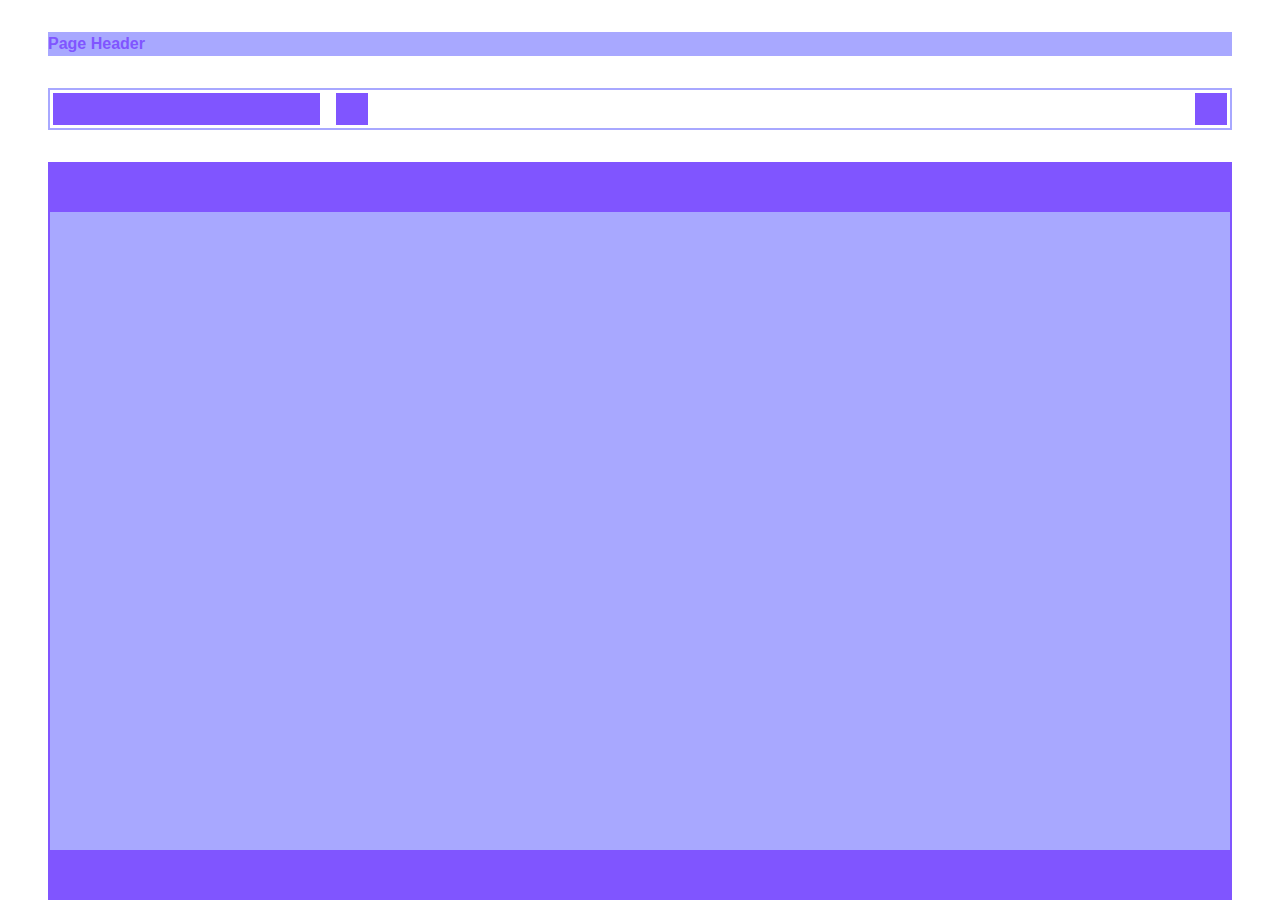
<file: makeup-1/index.html>
<html>    
	<head>
		<meta charset="utf-8">
		<title>progect</title>
		<link rel="stylesheet" href="style.css">
		<link rel="stylesheet" href="reset.css">
	</head>
	<body>
	    <div class="page__header">
	     Page Header  
	    </div>
	        
	    <div class="nav">
            <div class="search"></div>
            <div class="nav__list"> 
                <div class="list"></div>
                <div class="list"></div>
            </div>
	    </div>
	    <div class="table">
            <div class="table__header"></div>
            <div class="table__body"></div>
            <div class="table__footer"></div>
        </div>	  
	</body>
</html>
</file>
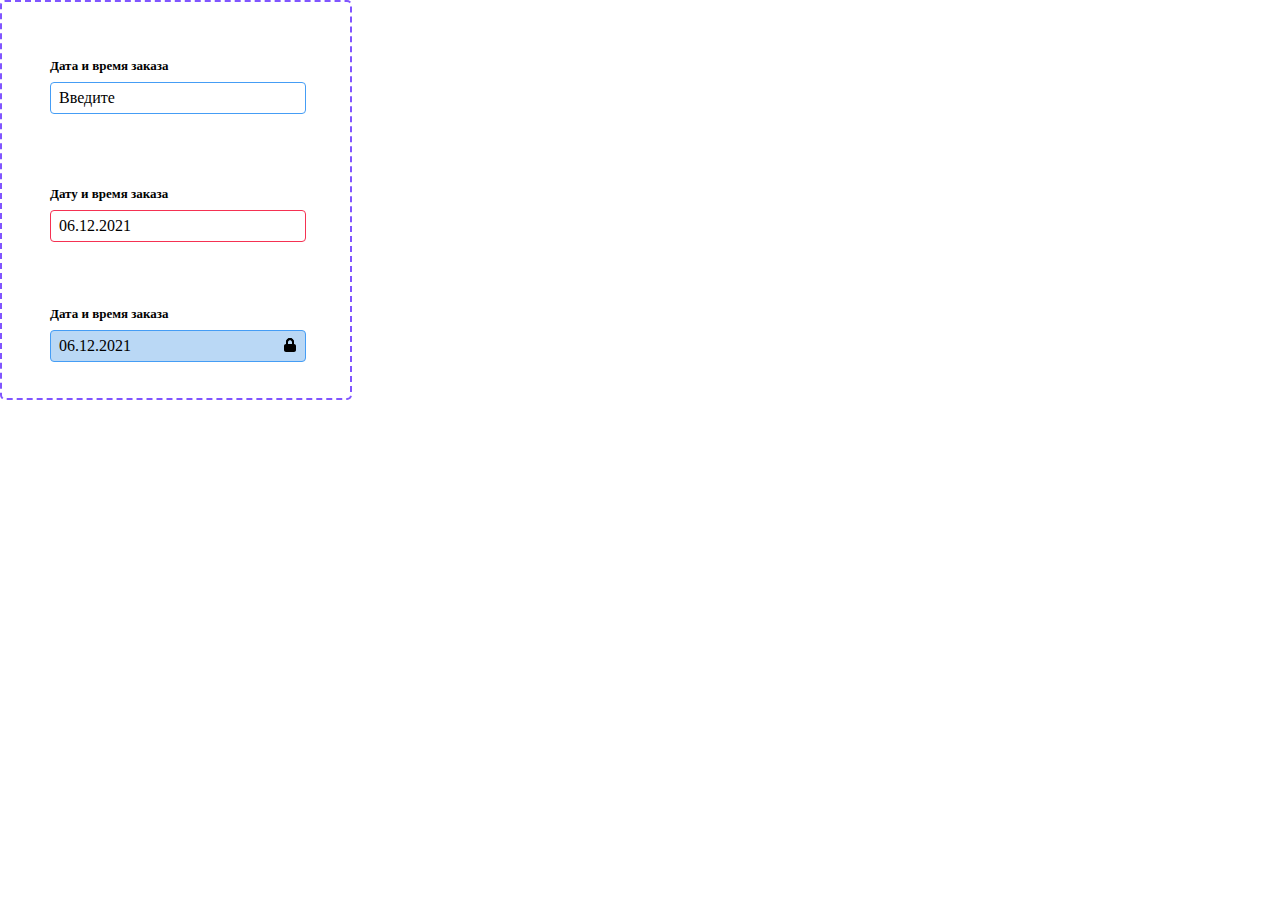
<file: makeup-input/input.html>
<!DOCTYPE html>
<html lang="en">
<head>
    <meta charset="UTF-8">
    <title>input</title>
    <link rel="stylesheet" href="input.css"> 
    <link rel="stylesheet" href="../reset.css">
</head>
<body>
  <form action="URL" class="input-form">
    <div class="form-field">
        <div class="input-form__signature-input">Дата и время заказа</div>
        <input class="form-field__input-empty"  type="text" name="work__input" value="Введите">
    </div>
    <div class="form-incorrect">
        <div class="input-form__signature-input">Дату и время заказа</div>
        <input class="form-incorrect__input-date"  type="text" name="work__input" value="06.12.2021">
    </div>
    <div class="form-disable">
      <div class="input-form__signature-input">Дата и время заказа</div>
      <input class="form-disable__disable-date"  type="text" readonly name="work__input" value="06.12.2021">
        <svg class="form-disable__input-icon" viewBox="0 0 16 16" fill="#8055FF" stroke="none" xmlns="http://www.w3.org/2000/svg">
          <path fill-rule="evenodd" clip-rule="evenodd" d="M4 5C4 2.79086 5.79086 1 8 1C10.2091 1 12 2.79086 12 5V7C13.1046 7 14 7.89543 14 9V13C14 14.1046 13.1046 15 12 15H4C2.89543 15 2 14.1046 2 13V9C2 7.89543 2.89543 7 4 7V5ZM10 5V7H6V5C6 3.89543 6.89543 3 8 3C9.10457 3 10 3.89543 10 5Z" stroke="none"/>
          <path d="M12 5C12 2.8 10.2 1 8 1C5.8 1 4 2.8 4 5L4 9H6V5C6 3.75 7 3 8 3C9 3 10 3.75 10 5V9H12V5Z" stroke="none"/>
        </svg>
    </div>
  </form>
</body>
</html>
</file>
<file: makeup-1/style.css>
body {
    display: flex;
    flex-direction: column;
    height: 100vh;
    padding: 2rem 3rem 0rem;
    font-family: sans-serif;
    box-sizing: border-box;
}

/* Header */

.page__header {
    display: flex;
    align-items: center;
    margin-bottom: 2rem;
    color: #8055FF;
    font-weight: 700;
    background: #A8A8FF;
}

/* Nav */

.nav {
    display: flex;
    flex-direction: row;
    margin-bottom: 2rem;
    padding: 0.2rem;
    border: 2px solid #A8A8FF; 
    box-sizing: border-box;
}

.search {
    width: 30%;
    height: 2rem;
    background: #8055FF;
    margin-right: 1rem;
}

.nav__list {
    display: flex;
    justify-content: space-between;
    width: 100%;
}

.list {
    width: 2rem;
    height: 2rem;
    background: #8055FF;
}

/* Table */

.table{
    display: flex;
    flex-direction: column;
    height: 100%;
    border: 2px solid #8055FF ;
    }
.table__header{
    flex: 0 0 3rem;
    background-color: #8055FF;
    } 
.table__body{
    flex: 1 1 auto; 
    background-color:#A8A8FF;
    }
.table__footer{
    flex: 0 0 3rem;
    background-color: #8055FF;
    }
</file>
<file: makeup-input/input.css>
.body {
    font-family: 'Ubuntu', sans-serif;
    font-size: 13px;
}

/* Оформление общих блоков input*/

.input-form {
    position: relative;
    padding: 1rem 0;
    width: 352px;
    height: 400px;
    padding: 1rem 0px;
    border: 2px dashed #8055FF;    
    box-sizing: border-box;
    border-radius: 5px;
}

.form-field {
    position: absolute;
    display: flex;
    flex-direction: column;
    padding: 8px 0px;
    width: 256px;
    height: 72px;
    left: 48px;
    top: 48px;  
}


.form-incorrect {
    position: absolute;
    display: flex;
    flex-direction: column;
    padding: 1rem 0;
    width: 256px;
    height: 72px;
    left: 48px;
    top: 168px;
    
}

.form-disable {
    position: absolute;
    display: flex;
    flex-direction: column;
    padding: 1rem 0;
    width: 256px;
    height: 72px;
    left: 48px;
    top: 288px;
}

/* "Дата и время" над тэгом input */

.input-form__signature-input {
    font-weight: bold;
    font-size: 13px;
    line-height: 16px;
    color: #000000;
   
}

/* Оформление поля ввода в input */

.form-field__input-empty {
    padding: .5rem .5rem .5rem 0.5rem;
    width: 256px;
    height: 32px;
    background: #FFFFFF;
    border: 1px solid #459DF5;
    box-sizing: border-box;
    border-radius: 4px;
    margin: 8px 0px;
}

.form-incorrect__input-date {
    padding: .5rem .5rem .5rem 0.5rem;
    width: 256px;
    height: 32px;
    background: #FFFFFF;
    border: 1px solid #F53152;
    box-sizing: border-box;
    border-radius: 4px;
    margin: 8px 0px;
}

.form-disable__disable-date {
    position: relative;
    padding: .5rem .5rem .5rem 0.5rem;
    width: 256px;
    height: 32px;
    background: #BAD8F5;
    border: 1px solid #459DF5;
    box-sizing: border-box;
    border-radius: 4px;
    margin: 8px 0px;

}

/* Иконка замка */

.form-disable__input-icon {
    position: absolute;
    width: 16px;
    height: 18px;
    left: 232px;
    top: 46px;
    fill: #000;
}
</file>
